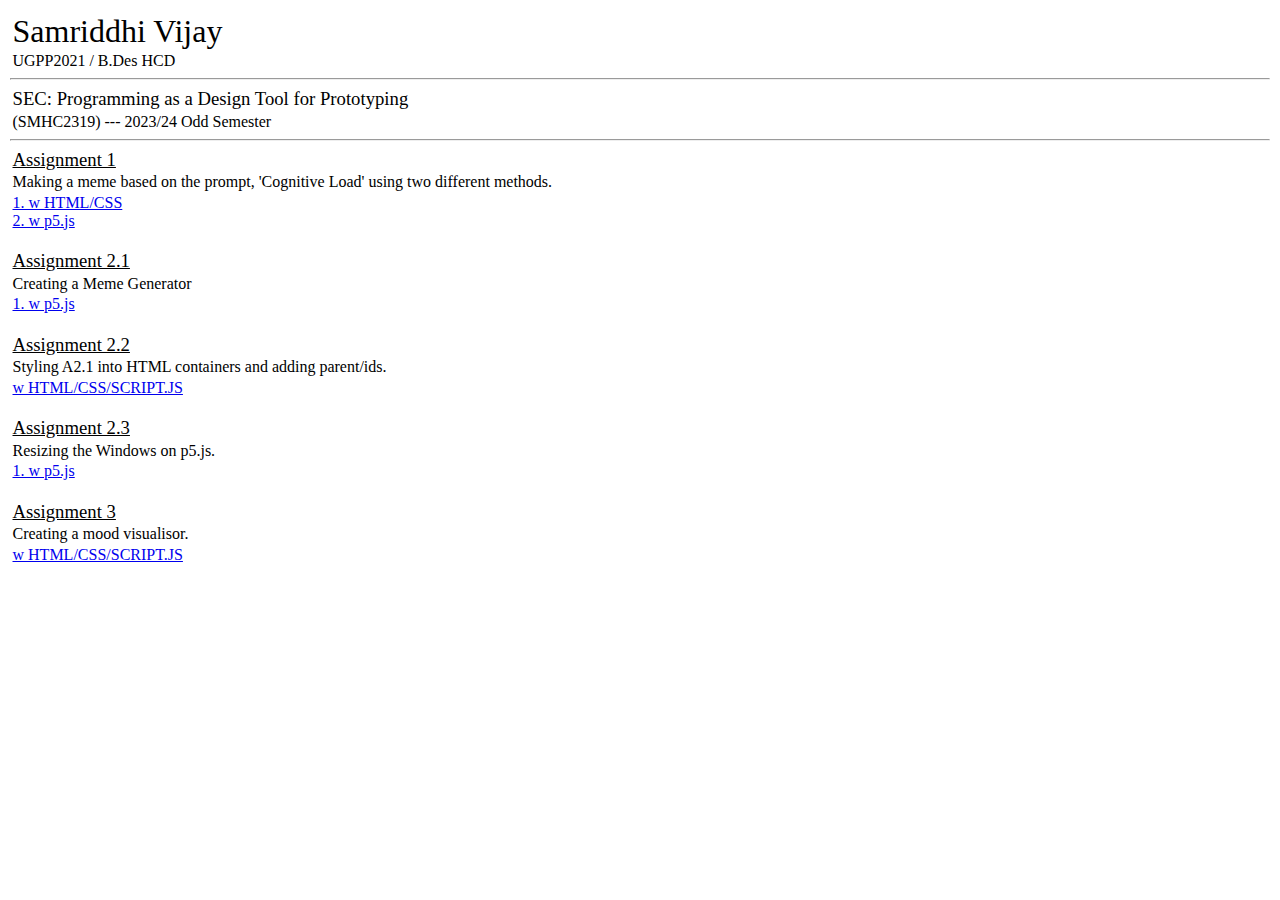
<file: index.html>
<!doctype html>
<html lang="en-GB">

<head>
    
    <!-- insert relevant content inside these tags -->
    <title>Samriddhi's Assignment Index</title>
    <meta charset="utf-8">
    <meta name="author" content="Author Name">
    <meta name="description" content="">
    <meta name="keywords" content="">
    <meta property="og:title" content="Page Title"/>
    <meta property="og:description" content="Lorem ipsum dolor..."/>
    
    
    <!-- no need to edit this -->
    <meta name="viewport" content="width=device-width, initial-scale=1.0">
    <meta property="og:type" content="website"/>
    <link rel="stylesheet" type="text/css" href="./style.css">

</head>
    
<body>

    <!-- Insert your name here -->
    <h1> Samriddhi Vijay </h1>
    
    <!-- Insert your Batch / Program here. Eg: UGPP2022 / B.Des HCD  -->
    <p> UGPP2021 / B.Des HCD </p>
    <hr>

    <!-- No need to edit this  -->
    <h3> SEC: Programming as a Design Tool for Prototyping </h3>
    <p> (SMHC2319) --- 2023/24 Odd Semester </p>
    <hr>

    <!-- A1 Details -->
    <h3><u>Assignment 1</u></h3>
    <p> Making a meme based on the prompt, 'Cognitive Load' using two different methods.</p>
    <!-- do not edit this-->
    <a href="./a1/index.html">1. w HTML/CSS</a>
    <br>
    <!-- insert link to your p5.js sketch-->
    <a href="https://editor.p5js.org/samriddhivijay/full/DzAmrzLuY">2. w p5.js</a>

    <br>
    <br>

    <!-- A2 Details -->
    <h3><u>Assignment 2.1</u></h3>
    <p>Creating a Meme Generator</p>
    <a href="https://editor.p5js.org/samriddhivijay/full/dCKhmuHIn">1. w p5.js</a>

    <br>
    <br>

    <h3><u>Assignment 2.2</u></h3>
    <p>Styling A2.1 into HTML containers and adding parent/ids.</p>
     <a href="./a22/index.html">w HTML/CSS/SCRIPT.JS</a>

    <br>
    <br>

    <h3><u>Assignment 2.3</u></h3>
    <p>Resizing the Windows on p5.js.</p>
    <a href="https://editor.p5js.org/samriddhivijay/full/O_UbA9gig">1. w p5.js</a>

    <br>
    <br>

    <!-- A3 Details -->
    <h3><u>Assignment 3</u></h3>
    <p>Creating a mood visualisor.</p>
    <a href="./A3/index.html">w HTML/CSS/SCRIPT.JS</a>

</body>    


</html>
</file>
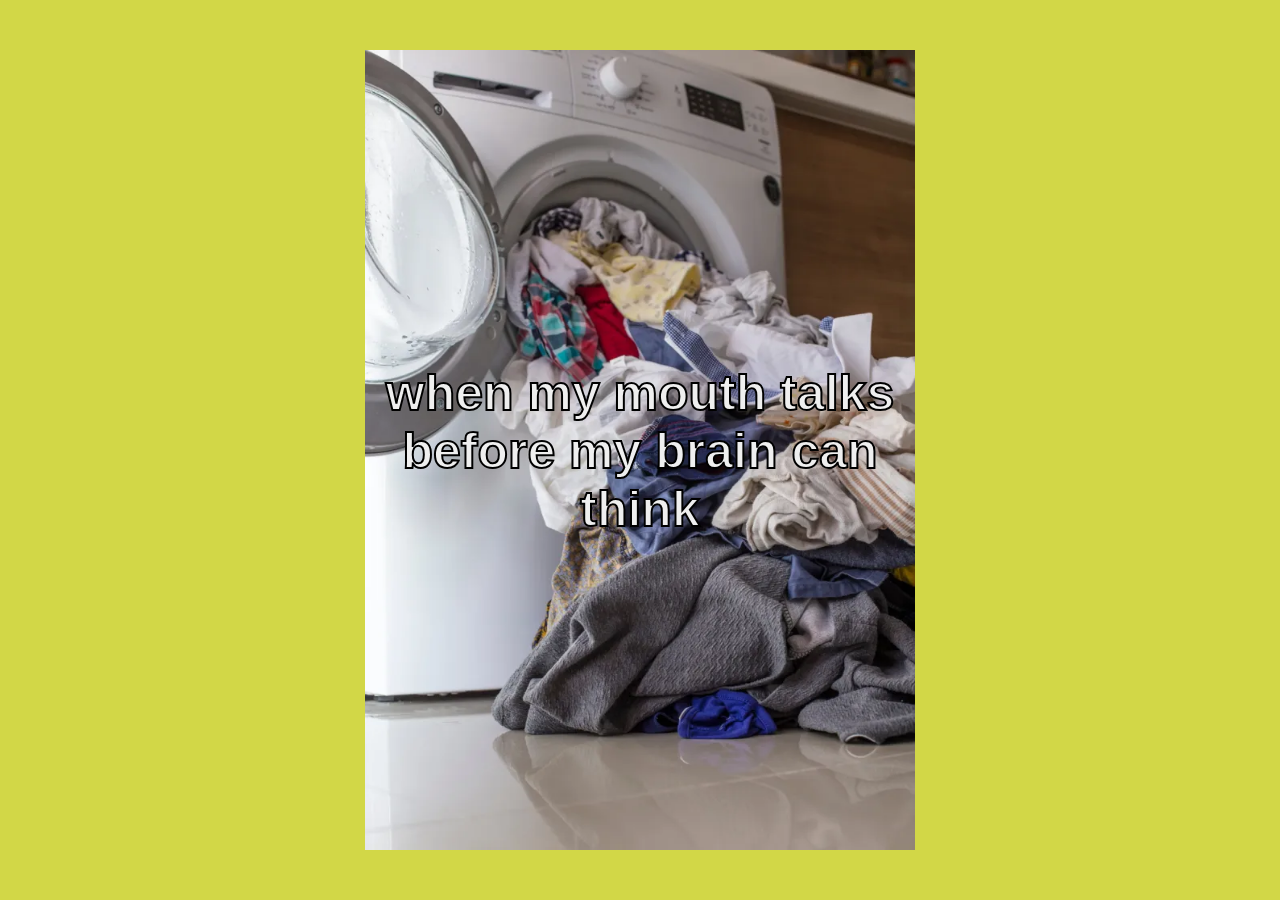
<file: a1/index.html>
<!DOCTYPE html>
<html>
<head>
    <meta charset="UTF-8" />
    <meta name="author"content="meme">
    <title>cognitive overload</title>
    <link rel="stylesheet" href="style.css">

</head>
<body>
    <div class="overload.avif">
    <img src="overload.jpg" width="550" height="800" alt="overload" id="one">
    <div class="textbox">
        <h1>when my mouth talks before my brain can think</h1>
    </div>
    </div>
    
    
</body>
</html>
</file>
<file: a1/style.css>
body{
    background-color: rgb(210, 215, 71);
 }

@font-face {
    font-family: Impact, Haettenschweiler, 'Arial Narrow Bold', sans-serif;
    src: url(impact.ttf);
 }
        
#one {
    margin: 0;
    position: absolute;
    top: 50%;
    left: 50%;
    -ms-transform: translate(-50%, -50%);
    transform: translate(-50%, -50%);
  }
.textbox {
    font-size: 25px;
    -webkit-text-stroke-width: 2px;
    -webkit-text-stroke-color: black;
    width: 550px;
    text-align: center;
    font-family: Impact, Haettenschweiler, 'Arial Narrow Bold', sans-serif;
    color: rgb(239, 239, 239);
    margin: 0;
    position: absolute;
    top: 50%;
    left: 50%;
    -ms-transform: translate(-50%, -50%);
    transform: translate(-50%, -50%);
 }
</file>
<file: style.css>
/* Overall / Resets ------- DO NOT EDIT THIS ------- */

html  {
  margin: 0;
  padding: 0;
  height: 100vh;
  width: 100vw;
  font-family: 'Times New Roman', Times, serif;
  font-size: 16px;
  font-weight: normal;
}

body  {
  margin: 0;
  padding: 10px;
  height: auto;   
  width: 100%;     
}

*   { 
  -webkit-box-sizing: border-box;
  -moz-box-sizing: border-box;
  box-sizing: border-box;
}

p {
  margin: 2.5px;
}

h1 {
  font-weight: normal;
  margin: 2.5px;
}

h2 {
  font-weight: normal;
  margin: 2.5px;

}

h3 {
  font-weight: normal;
  margin: 2.5px;

}


a {
  margin: 2.5px;
}
</file>
